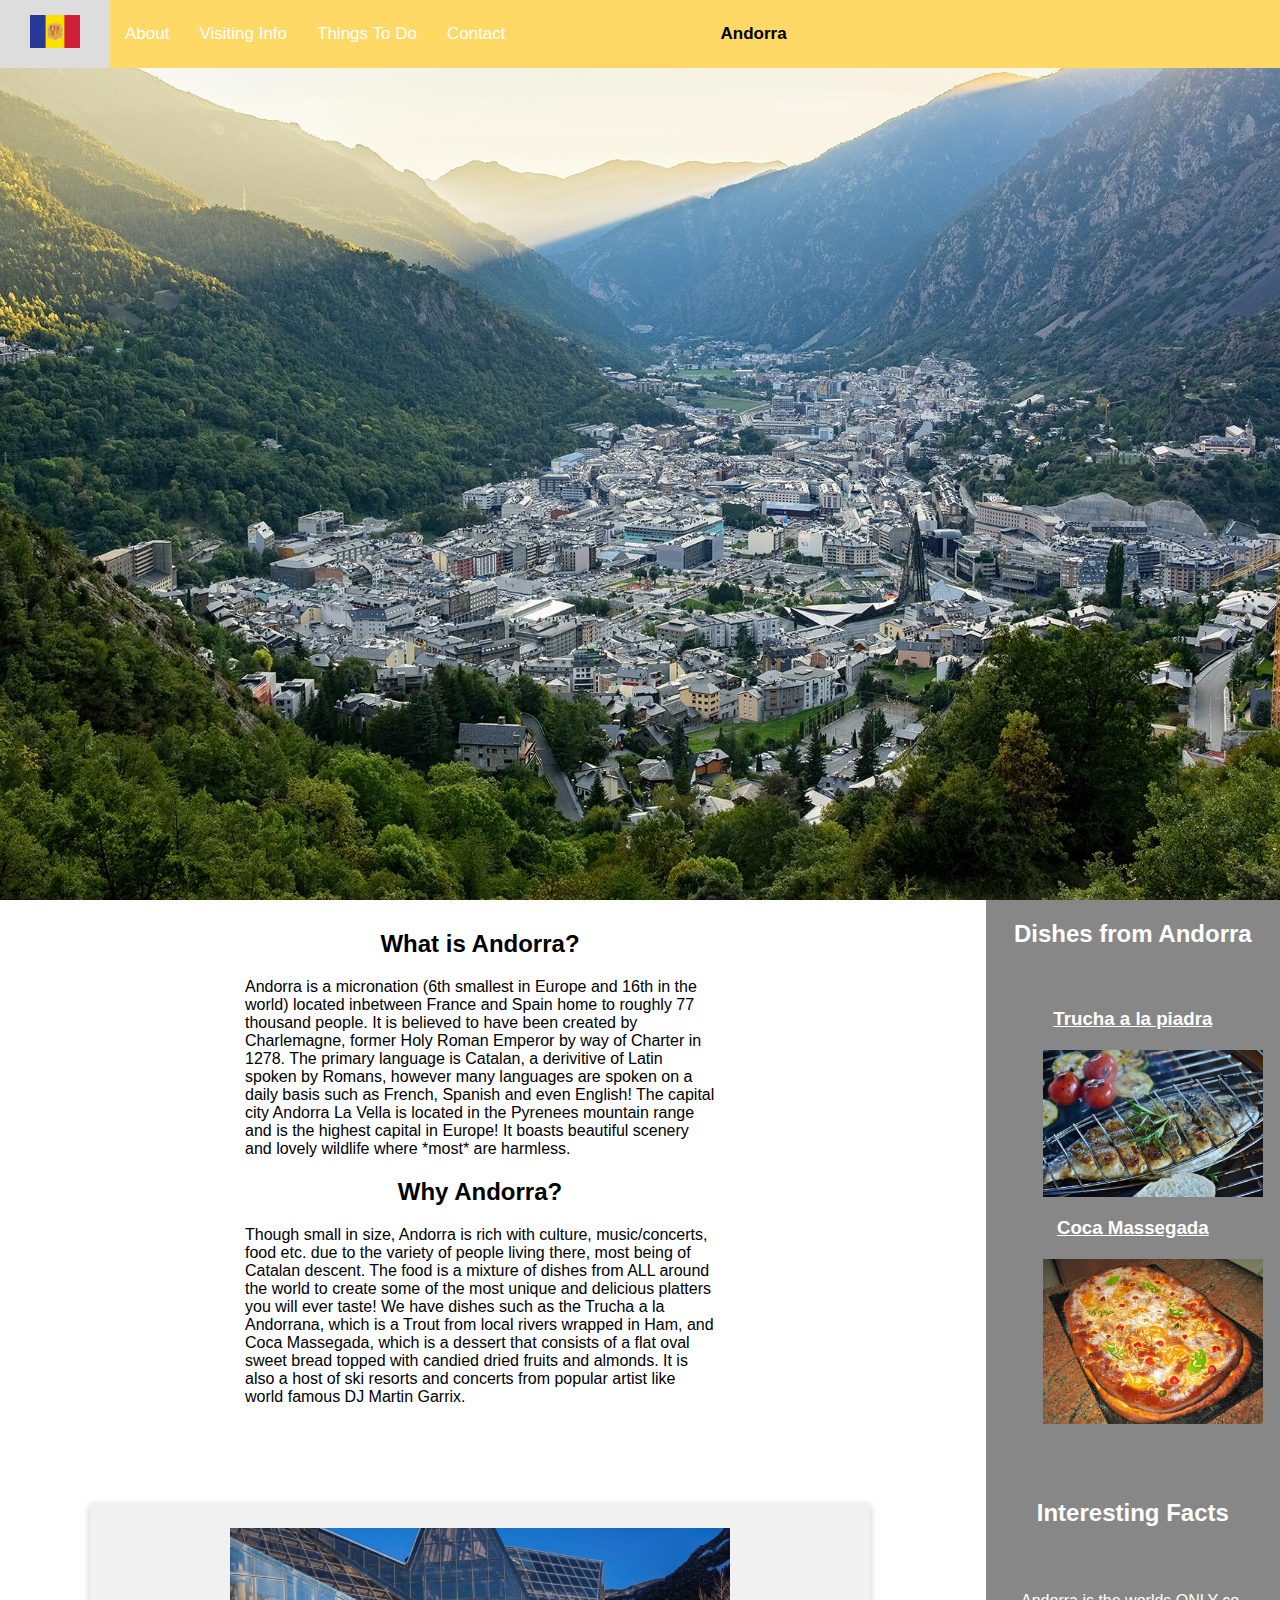
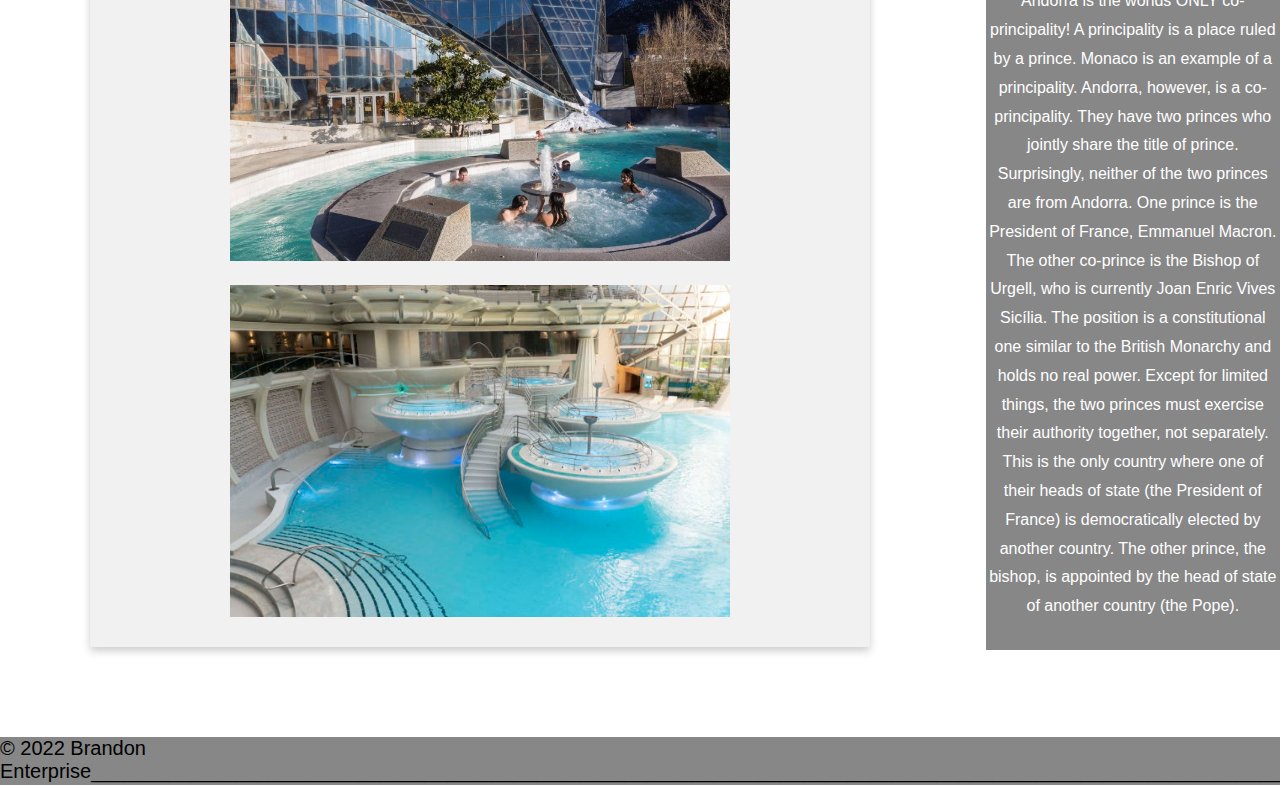
<file: index.html>
<!DOCTYPE html>
<html>
  <head>
    <meta charset="utf-8" />
    <meta name="viewport" content="width=device-width" />
    <title>Visiting Andorra</title>
    <link href="style.css" rel="stylesheet" type="text/css" />
    <link
      rel="stylesheet"
      href="https://cdnjs.cloudflare.com/ajax/libs/font-awesome/4.7.0/css/font-awesome.min.css"
    />
  </head>
  <body>
    <header class="hero">
      <nav id="navbar1">
        <a target="_blank" href="https://visitandorra.com/en/">
          <img class="crest" src="images/Flag-Andorra.jpg" alt="Andorra Flag" />
        </a>
        <a href="index.html">About</a>
        <a href="visit.html">Visiting Info</a>
        <a href="todo.html">Things To Do</a>
        <a href="contact.html">Contact</a>
        <div class="country-name">
          <b> Andorra </b>
        </div>
      </nav>
    </header>
    <section>
      <main>
        <article class="about-content">
          <h2>What is Andorra?</h2>
          <p>
            Andorra is a micronation (6th smallest in Europe and 16th in the
            world) located inbetween France and Spain home to roughly 77
            thousand people. It is believed to have been created by Charlemagne,
            former Holy Roman Emperor by way of Charter in 1278. The primary
            language is Catalan, a derivitive of Latin spoken by Romans, however
            many languages are spoken on a daily basis such as French, Spanish
            and even English! The capital city Andorra La Vella is located in
            the Pyrenees mountain range and is the highest capital in Europe! It
            boasts beautiful scenery and lovely wildlife where *most* are
            harmless.
          </p>
          <h2>Why Andorra?</h2>
          <p>
            Though small in size, Andorra is rich with culture, music/concerts,
            food etc. due to the variety of people living there, most being of
            Catalan descent. The food is a mixture of dishes from ALL around the
            world to create some of the most unique and delicious platters you
            will ever taste! We have dishes such as the Trucha a la Andorrana,
            which is a Trout from local rivers wrapped in Ham, and Coca
            Massegada, which is a dessert that consists of a flat oval sweet
            bread topped with candied dried fruits and almonds. It is also a
            host of ski resorts and concerts from popular artist like world
            famous DJ Martin Garrix.
          </p>
        </article>
        <div class="card spaContainer">
          <a href="todo.html">
            <img
              class="spaPics"
              src="images/erv_20140121_8686_caldea_lg_large.jpg"
              alt="outside the spa"
            />
            <img
              class="spaPics"
              src="images/piscinas-termales-caldea-andorra.jpg"
              alt="inside the spa"
            />
          </a>
        </div>
      </main>
      <aside>
        <h2 class="asideTitle">Dishes from Andorra</h2>
        <div>
          <h3>Trucha a la piadra</h3>
          <a
            target="_blank"
            href="https://www.internationalcuisine.com/trucha-a-la-piedra/"
          >
            <img
              class="FoodPics"
              src="images/grilled-trout-is-a-typical-dish-from-andorra.jpg"
              alt="picture of trout"
          /></a>
          <h3>Coca Massegada</h3>
          <a
            target="_blank"
            href="https://visitandorra.com/en/indigenous-products/andorran-recipes/coca-masegada/"
          >
            <img
              class="FoodPics"
              src="images/coca-de-sant-joan.jpg"
              alt="picture of dessert"
            />
          </a>
        </div>
        <br />
        <br />
        <div>
          <h2 class="asideTitle">Interesting Facts</h2>
          <p class="asideContent">
            Andorra is the worlds ONLY co-principality! A principality is a place ruled by a prince. Monaco is an example of
            a principality. Andorra, however, is a co-principality. They have
            two princes who jointly share the title of prince. Surprisingly,
            neither of the two princes are from Andorra. One prince is the
            President of France, Emmanuel Macron. The other co-prince is the
            Bishop of Urgell, who is currently Joan Enric Vives Sicília. The
            position is a constitutional one similar to the British Monarchy and
            holds no real power. Except for limited things, the two princes must
            exercise their authority together, not separately. This is the only
            country where one of their heads of state (the President of France)
            is democratically elected by another country. The other prince, the
            bishop, is appointed by the head of state of another country (the
            Pope).
          </p>
        </div>
      </aside>
    </section>
    <footer>
        &copy; 2022 Brandon
  Enterprise______________________________________________________________________________________________________________
  <a target="_blank" href="https://twitter.com/">
    <i class="fa fa-twitter" style="font-size: 48px"></i>
  </a>
  <a target="_blank" href="https://github.com/">
    <i class="fa fa-github" style="font-size: 48px"></i>
  </a>
  <a target="_blank" href="https://www.facebook.com/">
    <i class="fa fa-facebook" style="font-size: 48px"></i>
  </a>
</footer>
  </body>

  <script src="script.js"></script>
</html>
</file>
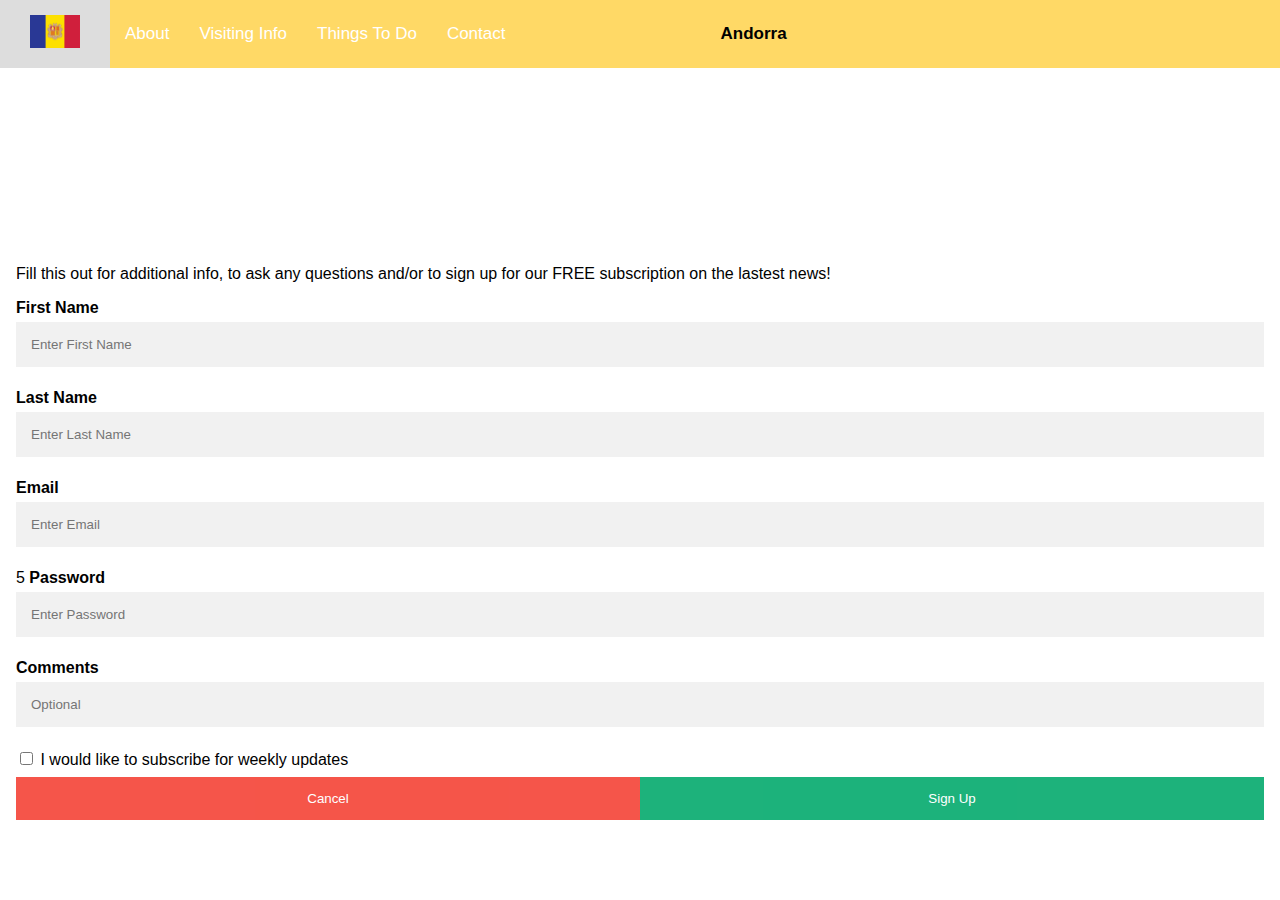
<file: contact.html>
<!DOCTYPE html>
<html>
  <head>
    <meta charset="utf-8">
    <meta name="viewport" content="width=device-width">
    <title>Visiting Andorra</title>
    <link href="style.css" rel="stylesheet" type="text/css" />
    <link rel="stylesheet" href="https://cdnjs.cloudflare.com/ajax/libs/font-awesome/4.7.0/css/font-awesome.min.css">
  </head>
  <body>
    <header>
      <nav id="navbar1">
        <a target="_blank" href="https://visitandorra.com/en/">
          <img class="crest" src="images/Flag-Andorra.jpg" alt="Andorra Flag" />
        </a>
        <a href="index.html">About</a>
        <a href="visit.html">Visiting Info</a>
        <a href="todo.html">Things To Do</a>
        <a href="contact.html">Contact</a>
        <div class="country-name">
          <b> Andorra </b>
        </div>
      </nav>
    </header>
    <div>
<form id="signupForm">
  <div class="container">
    <h1>Sign Up</h1>
    <p>Fill this out for additional info, to ask any questions and/or to sign up for our FREE subscription on the lastest news!</p>

    <label><b>First Name</b></label>
    <input id="firstName" type="text" placeholder="Enter First Name" name="firstname" required>

    <label><b>Last Name</b></label>
    <input id="lastName" type="text" placeholder="Enter Last Name" name="lastname" required>
    
    <label><b>Email</b></label>
    <input id="email" type="text" placeholder="Enter Email" name="email" required>
5
    <label><b>Password</b></label>
    <input id="password" type="password" placeholder="Enter Password" name="psw-repeat" required>

    <label><b>Comments</b></label>
    <input id="comments" type="text" placeholder="Optional">
    
    <input type="checkbox">
<label for="Subscription"> I would like to subscribe for weekly updates</label>

    <div>
      <button type="button" class="cancelbtn">Cancel</button>
      <button id="signupbtn" class="signupbtn">Sign Up</button>
    </div>
  </div>
</form>
</div>
    <script src="script.js"></script>
  </body>
</html>
</file>
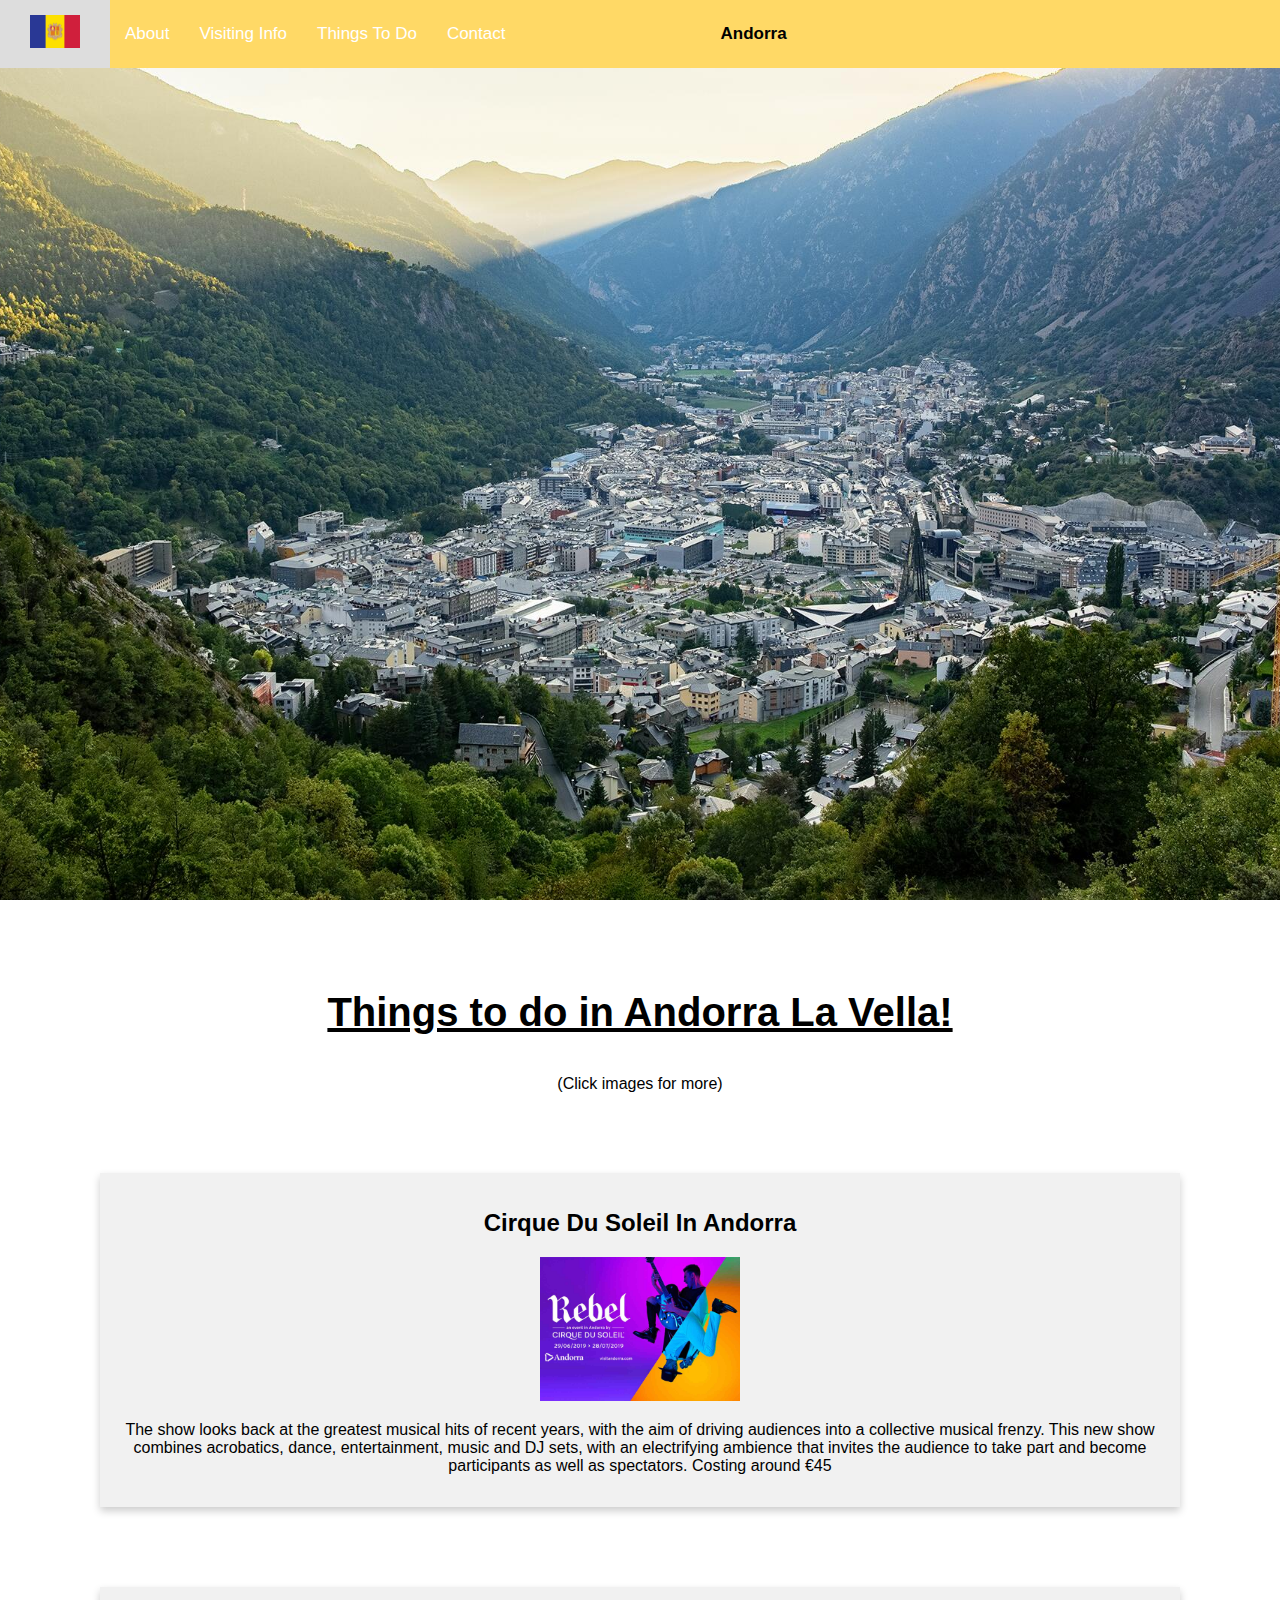
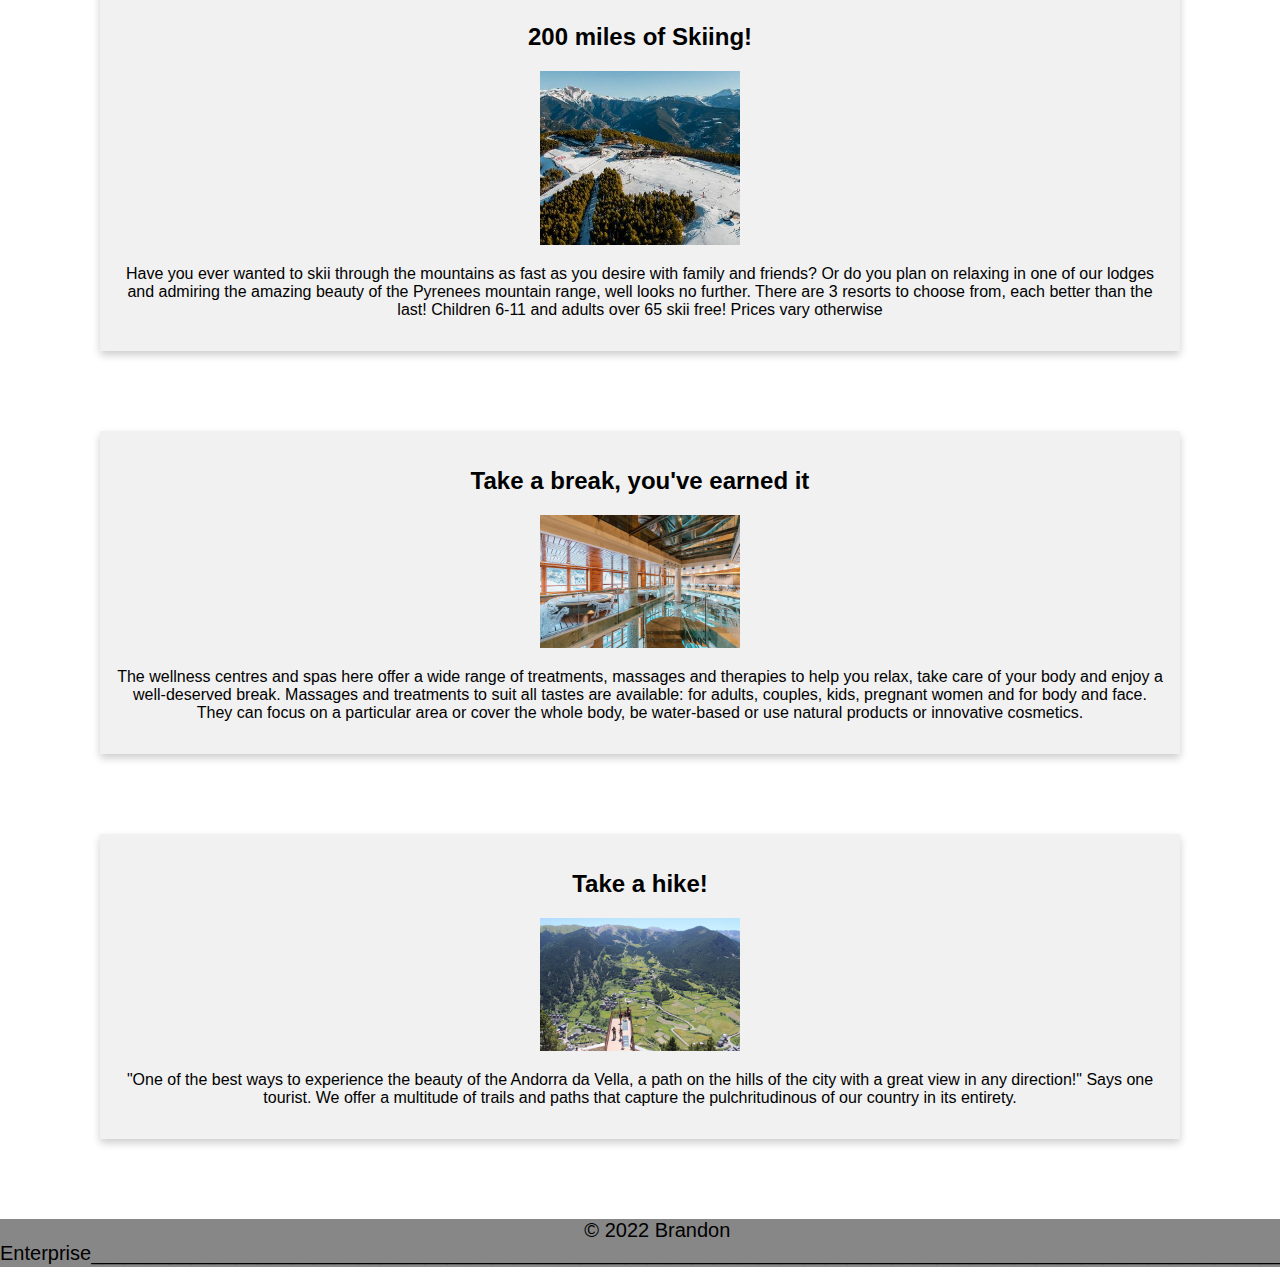
<file: todo.html>
<!DOCTYPE html>
<html>
  <head>
    <meta charset="utf-8" />
    <meta name="viewport" content="width=device-width" />
    <title>Visiting Andorra</title>
    <link href="style.css" rel="stylesheet" type="text/css" />
    <link
      rel="stylesheet"
      href="https://cdnjs.cloudflare.com/ajax/libs/font-awesome/4.7.0/css/font-awesome.min.css"
    />
  </head>
  <body>
    <header class="hero">
      <nav id="navbar1">
        <a target="_blank" href="https://visitandorra.com/en/">
          <img class="crest" src="images/Flag-Andorra.jpg" alt="Andorra Flag" />
        </a>
        <a href="index.html">About</a>
        <a href="visit.html">Visiting Info</a>
        <a href="todo.html">Things To Do</a>
        <a href="contact.html">Contact</a>
        <div class="country-name">
          <b> Andorra </b>
        </div>
      </nav>
    </header>
    <section class="todo">
      <h3>Things to do in Andorra La Vella!</h3>
      <p>(Click images for more)</p>
      <article class="row">
        <div class="column">
          <div class="card">
            <h2>Cirque Du Soleil In Andorra</h2>
            <a
              target="_blank"
              href="https://visitandorra.com/en/agenda/cirque-du-soleil-in-andorra/"
            >
              <img
                src="images/Cirque-Soleil-Rebel.jpg"
                alt="Cirque Soleil Rebel"
              />
            </a>
            <p>
              The show looks back at the greatest musical hits of recent years,
              with the aim of driving audiences into a collective musical
              frenzy. This new show combines acrobatics, dance, entertainment,
              music and DJ sets, with an electrifying ambience that invites the
              audience to take part and become participants as well as
              spectators. Costing around €45
            </p>
          </div>
        </div>
        <div class="column">
          <div class="card">
            <h2>200 miles of Skiing!</h2>
            <a target="_blank" href="https://visitandorra.com/en/skiing/">
              <img
                src="images/skiing-in-vallnord-pal-arinsal.jpg"
                alt="Skiing in Vallnord"
              />
            </a>
            <p>
              Have you ever wanted to skii through the mountains as fast as you
              desire with family and friends? Or do you plan on relaxing in one
              of our lodges and admiring the amazing beauty of the Pyrenees
              mountain range, well looks no further. There are 3 resorts to
              choose from, each better than the last! Children 6-11 and adults
              over 65 skii free! Prices vary otherwise
            </p>
          </div>
        </div>
        <div class="column">
          <div class="card">
            <h2>Take a break, you've earned it</h2>
            <a
              target="_blank"
              href="https://visitandorra.com/en/relaxing/you-deserve-a-break/"
            >
              <img src="images/caption.jpg" alt="Spa and Wellness Center" />
            </a>
            <p>
              The wellness centres and spas here offer a wide range of
              treatments, massages and therapies to help you relax, take care of
              your body and enjoy a well-deserved break. Massages and treatments
              to suit all tastes are available: for adults, couples, kids,
              pregnant women and for body and face. They can focus on a
              particular area or cover the whole body, be water-based or use
              natural products or innovative cosmetics.
            </p>
          </div>
        </div>
        <div class="column">
          <div class="card">
            <h2>Take a hike!</h2>
            <a
              target="_blank"
              href="https://www.tripadvisor.com/Attraction_Review-g190392-d2386762-Reviews-Sola_Irrigation_Canal_Trail-Andorra_la_Vella_Andorra_la_Vella_Parish.html"
            >
              <img src="images/the-view.jpg" alt="View of the Hike" />
            </a>
            <p>
              "One of the best ways to experience the beauty of the Andorra da
              Vella, a path on the hills of the city with a great view in any
              direction!" Says one tourist. We offer a multitude of trails and
              paths that capture the pulchritudinous of our country in its
              entirety.
            </p>
          </div>
        </div>
      </article>
      <footer>
        &copy; 2022 Brandon
        Enterprise______________________________________________________________________________________________________________
        <a target="_blank" href="https://twitter.com/">
          <i class="fa fa-twitter" style="font-size: 48px"></i>
        </a>
        <a target="_blank" href="https://github.com/">
          <i class="fa fa-github" style="font-size: 48px"></i>
        </a>
        <a target="_blank" href="https://www.facebook.com/">
          <i class="fa fa-facebook" style="font-size: 48px"></i>
        </a>
      </footer>
    </section>

    <script src="script.js"></script>
  </body>

  

</html>
</file>
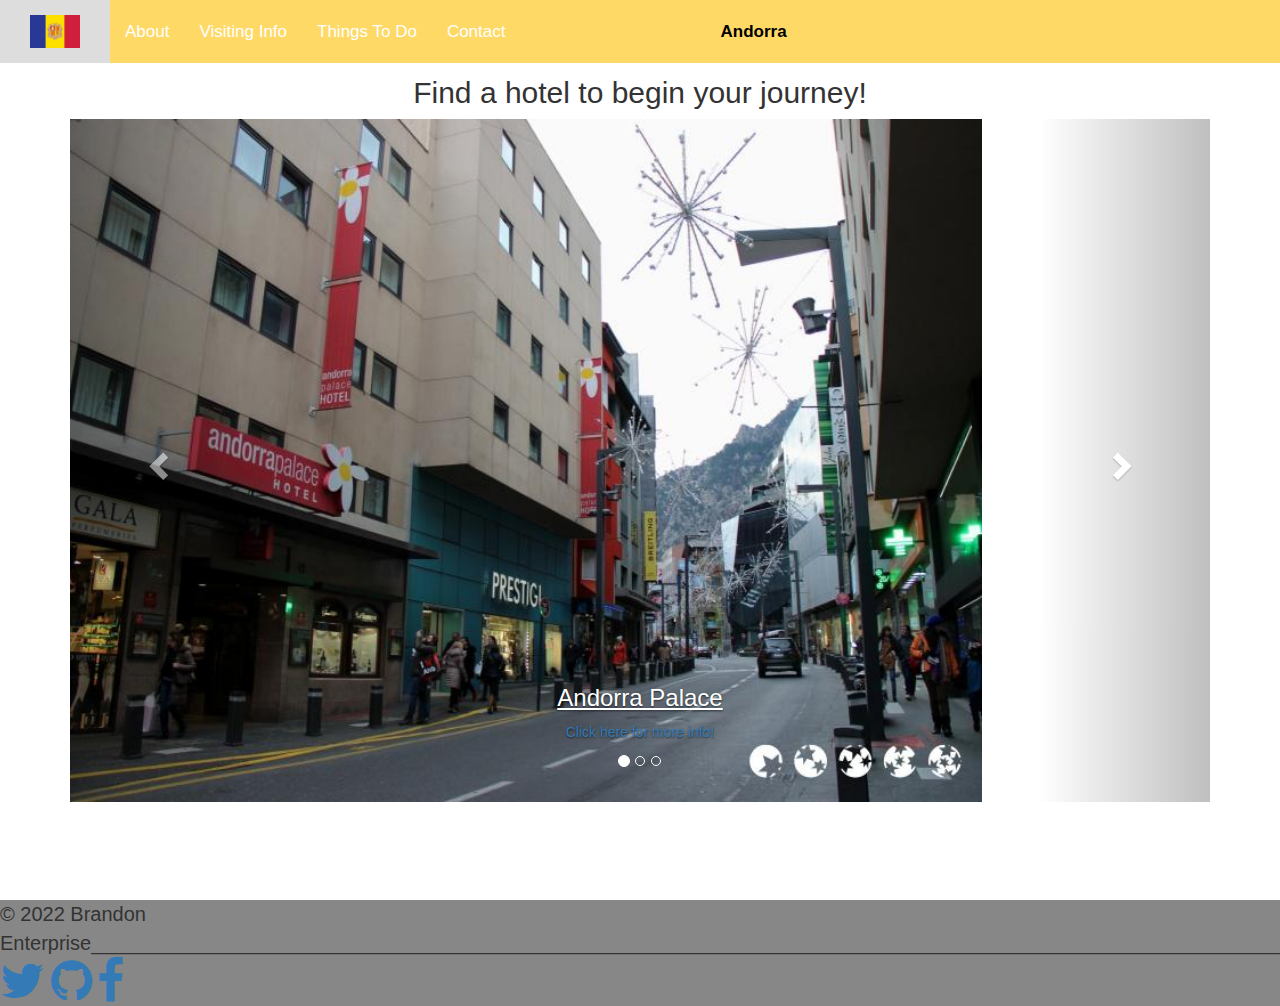
<file: visit.html>
<!DOCTYPE html>
<html>
  <head>
    <meta charset="utf-8">
    <meta name="viewport" content="width=device-width">
    <title>Visiting Andorra</title>
    <link href="style.css" rel="stylesheet" type="text/css" />
    <link rel="stylesheet" href="https://maxcdn.bootstrapcdn.com/bootstrap/3.4.1/css/bootstrap.min.css">
  <script src="https://ajax.googleapis.com/ajax/libs/jquery/3.5.1/jquery.min.js"></script>
  <script src="https://maxcdn.bootstrapcdn.com/bootstrap/3.4.1/js/bootstrap.min.js"></script>
    <link rel="stylesheet" href="https://cdnjs.cloudflare.com/ajax/libs/font-awesome/4.7.0/css/font-awesome.min.css">
  </head>
  <body>
    <header>
        <nav id="navbar1">
          <a target="_blank" href="https://visitandorra.com/en/">
            <img class="crest" src="images/Flag-Andorra.jpg" alt="Andorra Flag" />
          </a>
          <a href="index.html">About</a>
          <a href="visit.html">Visiting Info</a>
          <a href="todo.html">Things To Do</a>
          <a href="contact.html">Contact</a>
          <div class="country-name">
            <b> Andorra </b>
          </div>
        </nav>
      </header>
<section class="container">
  <h2 id="visitTitle">Find a hotel to begin your journey!</h2>
  <div id="myCarousel" class="carousel slide" data-ride="carousel">
    <!-- Indicators -->
    <ol class="carousel-indicators">
      <li data-target="#myCarousel" data-slide-to="0" class="active"></li>
      <li data-target="#myCarousel" data-slide-to="1"></li>
      <li data-target="#myCarousel" data-slide-to="2"></li>
    </ol>

    <div class="carousel-inner">

      <div class="item active">
        <img src="images/and-palace.jpg" alt="Andorra Palace" style="width: 80%; height: 50%;">
        <div class="carousel-caption">
          <h3>Andorra Palace</h3>
          <a target="_blank" href="https://www.booking.com/hotel/ad/andorra-palace.html">
          <p>Click here for more info!</p>
          </a>
        </div>
      </div>

      <div class="item">
        <img src="images/c27f3ea2a6bd99a.jpg" alt="Font Hostel" style="width:80%; height: 50%;">
        <div class="carousel-caption">
          <h3>Font Hostel</h3>
          <a target="_blank" href="https://www.booking.com/hotel/ad/font.html">
          <p>Click here for more info!</p>
          </a>
        </div>
      </div>
    
      <div class="item">
        <img src="images/55068be4bc64e2d.jpg" alt="Magic Hotel" style="width: 80%; height: 50%;">
        <div class="carousel-caption">
          <h3>Magic Hotel</h3>
          <a target="_blank" href="https://www.booking.com/searchresults.html?aid=311088;label=hotel-16809-ad-s5ERa5je9SNDDusOmoOOcwS442535887431%3Apl%3Ata%3Ap1%3Ap2%3Aac%3Aap%3Aneg%3Afi%3Atikwd-1841134669%3Alp9009994%3Ali%3Adec%3Adm%3Appccp%3DUmFuZG9tSVYkc2RlIyh9YcUc3ZfdbbfEjx46svoSs2o;sid=cb11605960ab9c566d9db931a32aa3e9;city=-1394439;expand_sb=1;highlighted_hotels=16809;hlrd=no_dates;keep_landing=1;redirected=1;source=hotel&gclid=Cj0KCQiA95aRBhCsARIsAC2xvfxdfE1m56GhL4zTmXntjv0itAdfveHLq9Kso5DGdHwYogsCFN5DiTsaApfHEALw_wcB&room1=A,A,;">
          <p>Click here for more info!</p>
          </a>
        </div>
      </div>
  
    </div>

    <a class="left carousel-control" href="#myCarousel" data-slide="prev">
      <span class="glyphicon glyphicon-chevron-left"></span>
      <span class="sr-only">Previous</span>
    </a>
    <a class="right carousel-control" href="#myCarousel" data-slide="next">
      <span class="glyphicon glyphicon-chevron-right"></span>
      <span class="sr-only">Next</span>
    </a>
  </div>
</section>
<footer> &copy; 2022 Brandon
    Enterprise______________________________________________________________________________________________________________
    <a target="_blank" href="https://twitter.com/">
        <i class="fa fa-twitter" style="font-size:48px"></i>
    </a>
    <a target="_blank" href="https://github.com/">
        <i class="fa fa-github" style="font-size:48px"></i>
    </a>
    <a target="_blank" href="https://www.facebook.com/">
        <i class="fa fa-facebook" style="font-size:48px"></i>
    </a>
</footer>
</body>
<script src="script.js"></script>

</html>
</file>
<file: style.css>
body, html {
    padding: 0;
    margin: 0;
    height: 100%;
    font-family: Arial, Helvetica, sans-serif;
    box-sizing: border-box;
  }
  
  .hero {
    height: 100%;
    background-image: url("images/shutterstock_1195952440.jpg");
    background-position: center;
    background-repeat: no-repeat;
    background-size: cover;
  }
  
  .hero2 {
    height: 100%;
    background-image: url("images/andorra-in-pictures-beautiful-places-to-photograph-mirador-roc-del-quer.jpg");
    background-position: center;
    background-repeat: no-repeat;
    background-size: cover;
  }
  
  .country-title {
    font-size: 120px;
  }
  
  .country-name {
    font-family: Marker -apple-system, BlinkMacSystemFont, 'Segoe UI', Roboto, Oxygen, Ubuntu, Cantarell, 'Open Sans', 'Helvetica Neue', sans-serif;
    color: black;
    padding: 15px;
    padding-left: 200px;
    text-decoration: none;
  }

  .crest {
    width: 80px;
    height: auto;
    padding-right: 15px;
    padding-left: 15px;
    align-items: center;
  }
  
  .crest:hover {
    background-color: #ddd;
  }
  
  h1 {
    color: white;
    text-align: center;
    font-family: Franklin Gothic Medium; 
    font-size: 100px;
  }
  
  h2 {
    text-align: center;
  }

  h3 {
      text-align: center;
      text-decoration: underline;
  }
  #navbar1 {
    margin: 0;
    display: flex;
    flex-wrap: wrap;
    align-items: center;
    box-sizing: border-box;
    font-size: 17px;
    background-color: #ffd966;
    position: fixed; 
    top: 0; 
    width: 100%; 
    transition: top 0.3s; 
  }
  
  #navbar1 a {
    float: left;
    display: block;
    color: white;
    text-align: center;
    padding: 15px;
    text-decoration: none;
  }
  
  #navbar1 a:hover {
    background-color: #ddd;
    color: black;
  }
  
  main {
    width: 75%;
    padding: 10px;
    float: left;
  }

  aside {
    width: 23%;
    float: right;
    background-color: #878787;
    color: white;
    height: 1350px;
  }
  
  .asideTitle {
      margin-bottom: 60px;
  }

  .asideContent {
      text-align: center;
      line-height: 1.8;
  }

  .FoodPics {
    align-self: center;
    display: block;
    width: 220px;
    margin: 20px;
    margin-left: 57px;
  }
  
  .FoodPics:hover {
    background-color: #ddd;
  }
  
  .spaContainer{
    float: left;
    display: table;
    padding: 50px;
  }
  
  .spaPics {
    width: 500px;
    margin: 10px;
  }
  
  .about-content {
    margin: auto;
    width: 50%;
  
  }
  
  * {
    box-sizing: border-box;
  }
  
  #visitTitle {
    padding-top: 40px;
  }
  
  .column {
    padding: 0 10px;
  }
  
  .row {
    margin: 10px;
    
  }
  
  .card {
    box-shadow: 0 4px 8px 0 rgba(0, 0, 0, 0.2);
    padding: 16px;
    text-align: center;
    margin: 80px;
    background-color: #f1f1f1;
  }
  
  input[type=text], input[type=password] {
    width: 100%;
    padding: 15px;
    margin: 5px 0 22px 0;
    display: inline-block;
    border: none;
    background: #f1f1f1;
  }
  
  input[type=text]:focus, input[type=password]:focus {
    background-color: #ddd;
    outline: none;
  }
  
  button {
    background-color: #04AA6D;
    color: white;
    padding: 14px 20px;
    margin: 8px 0;
    border: none;
    cursor: pointer;
    width: 100%;
    opacity: 0.9;
  }
  
  button:hover {
    opacity:1;
  }
  
  .cancelbtn {
    padding: 14px 20px;
    background-color: #f44336;
  }
  
  .cancelbtn, .signupbtn {
    float: left;
    width: 50%;
  }
  
  .container {
    padding: 16px;
    height: 100%;
  }
  
  .signupForm {
    border:1px;
    solid: #ccc
  }
  
  .todo {
    height: 100%;
    text-align: center;
  }
  
  .todo h3 {
    padding-top: 50px;
    font-size: 40px;
  }
  
  .todo img {
    width: 200px;
  }
  
  footer {
    display: flex;
    box-sizing: border-box;
    font-size: 20px;
    background-color: #878787;
    width: 100%; 
  }
</file>
